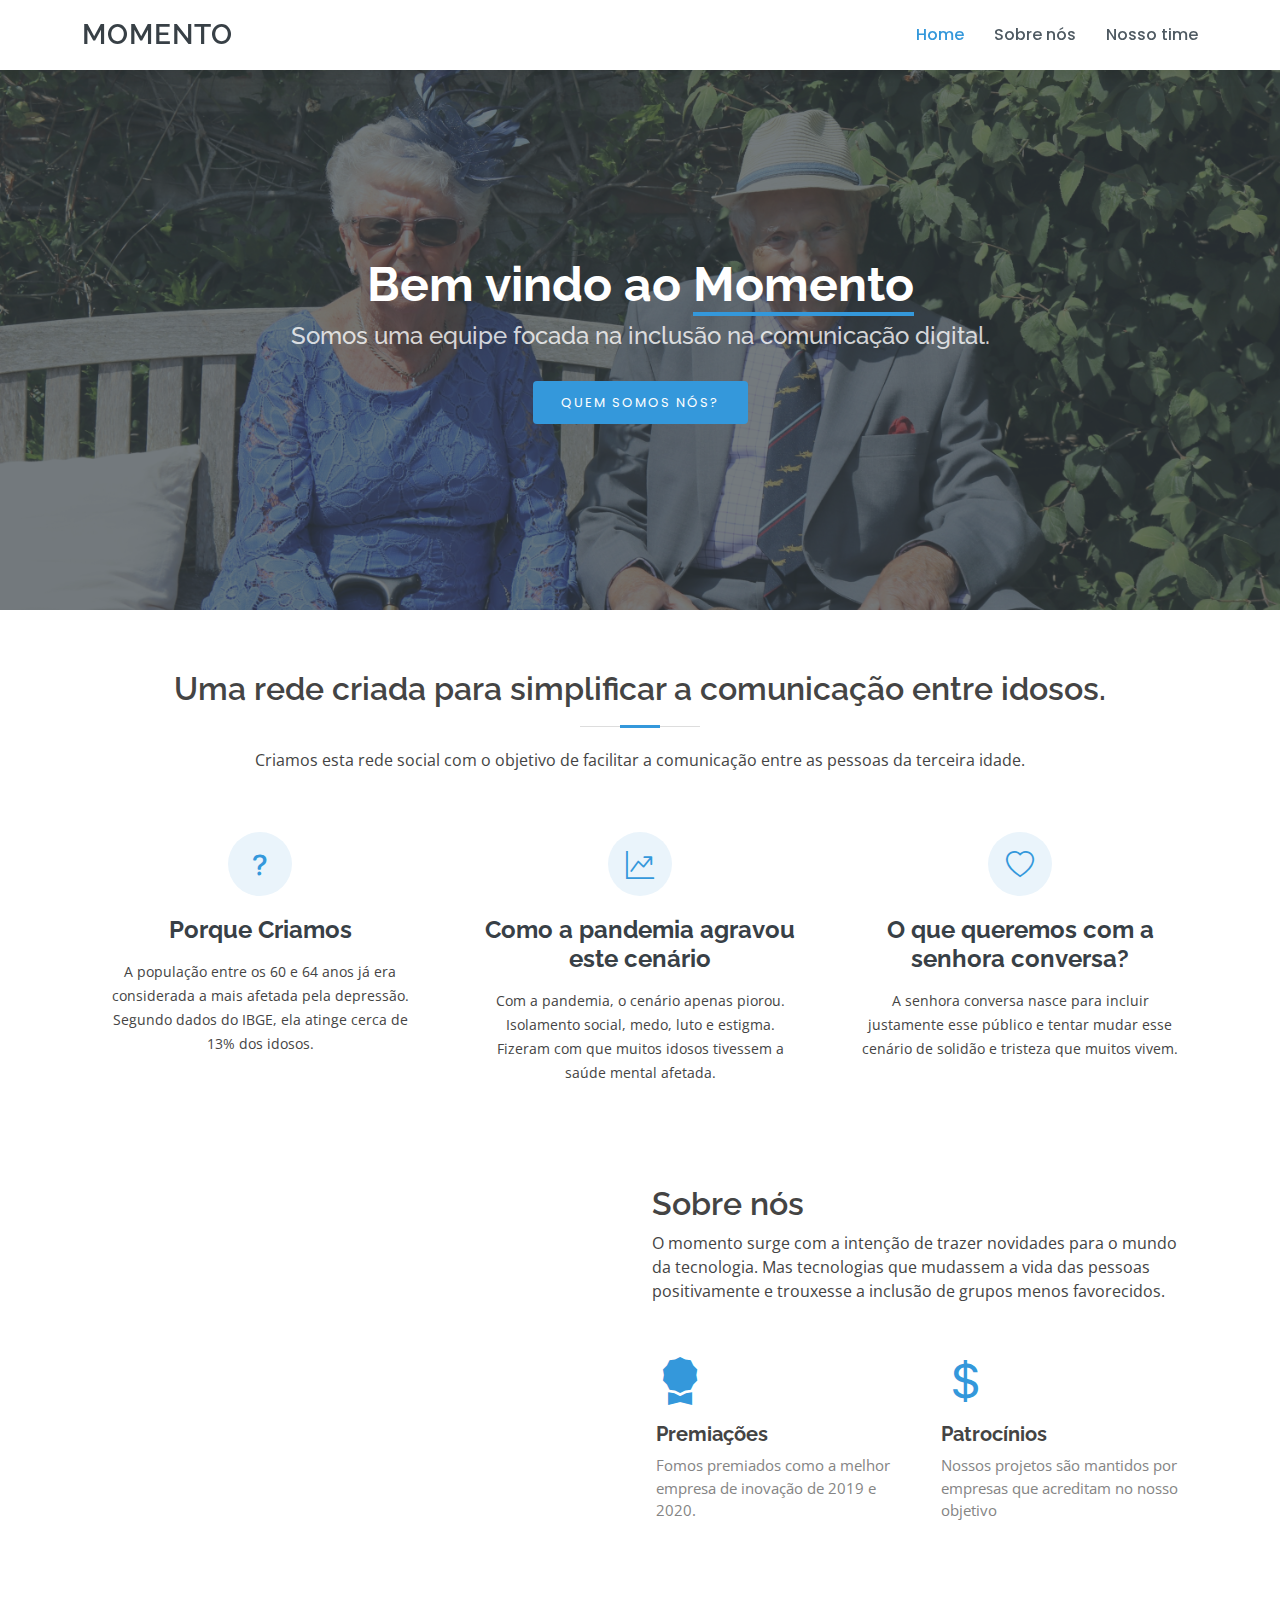
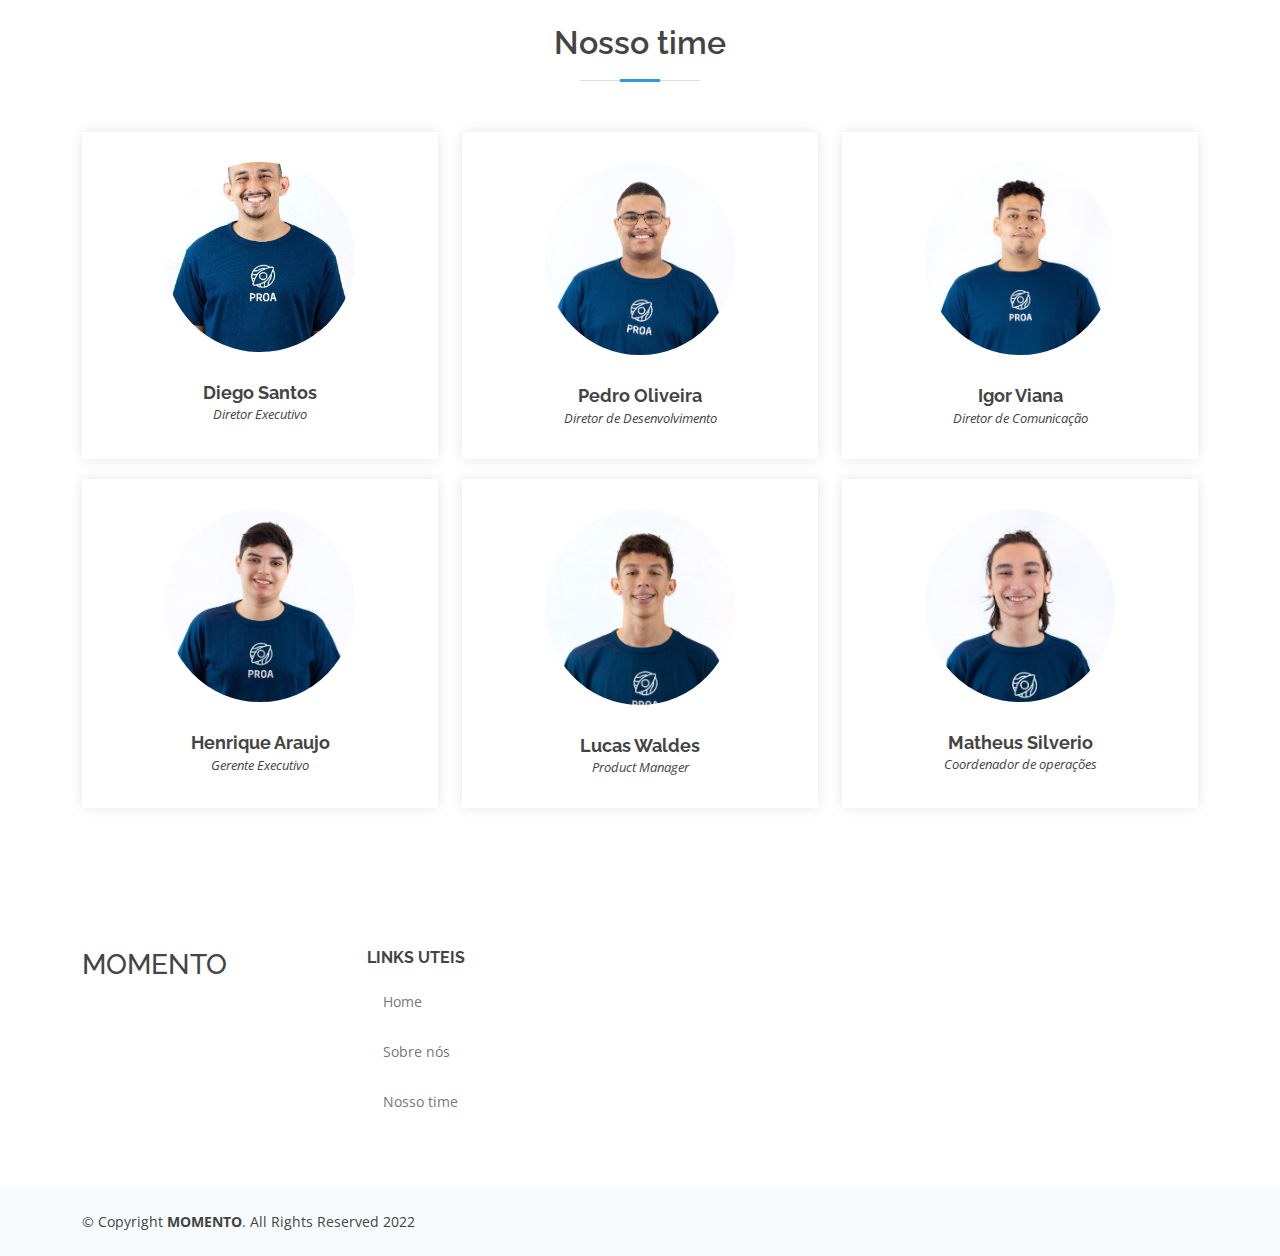
<file: index.html>
<!DOCTYPE html>
<html lang="pt-br">

<head>
  <meta charset="utf-8">
  <meta content="width=device-width, initial-scale=1.0" name="viewport">

  <title>Momento: Senhora Conversa</title>
  <meta content="Somos uma rede social criada com o intuito de melhorar a vida da terceira idade" name="description">
  <meta content="Terceira idade" name="keywords">

  <link type="image/png" sizes="32x32" rel="icon" href="../assets/img/icons8-moizhusnain-corporation-32.png">

  <link href="https://fonts.googleapis.com/css?family=Open+Sans:300,300i,400,400i,600,600i,700,700i|Raleway:300,300i,400,400i,500,500i,600,600i,700,700i|Poppins:300,300i,400,400i,500,500i,600,600i,700,700i" rel="stylesheet">

  <link href="assets/vendor/bootstrap/css/bootstrap.min.css" rel="stylesheet">
  <link href="assets/vendor/bootstrap-icons/bootstrap-icons.css" rel="stylesheet">
  <link href="assets/vendor/boxicons/css/boxicons.min.css" rel="stylesheet">
  <link href="assets/vendor/glightbox/css/glightbox.min.css" rel="stylesheet">
  <link href="assets/vendor/swiper/swiper-bundle.min.css" rel="stylesheet">

  <link href="assets/css/style.css" rel="stylesheet">

</head>

<body>

  <header id="header" class="fixed-top d-flex align-items-center">
    <div class="container d-flex align-items-center">

      <div class="logo me-auto">
        <h1><a href="index.html">Momento</a></h1>
      </div>

      <nav id="navbar" class="navbar order-last order-lg-0">
        <ul>
          <li><a class="nav-link scrollto active" href="#hero">Home</a></li>
          <li><a class="nav-link scrollto" href="#about">Sobre nós</a></li>
          <li><a class="nav-link scrollto" href="#team">Nosso time</a></li>
        </ul>
        <i class="bi bi-list mobile-nav-toggle"></i>
      </nav>

    </div>
  </header>

  <section id="hero" class="d-flex flex-column justify-content-center align-items-center">
    <div class="container text-center text-md-left" data-aos="fade-up">
      <h1>Bem vindo ao <span>Momento</span></h1>
      <h2>Somos uma equipe focada na inclusão na comunicação digital.</h2>
      <a href="#about" class="btn-get-started scrollto">Quem somos nós?</a>
    </div>
  </section>

  <main id="main">

    <section id="what-we-do" class="what-we-do">
      <div class="container">

        <div class="section-title">
          <h2>Uma rede criada para simplificar a comunicação entre idosos.</h2>
          <p>Criamos esta rede social com o objetivo de facilitar a comunicação entre as pessoas da terceira idade.</p>
        </div>

        <div class="row">
          <div class="col-lg-4 col-md-6 d-flex align-items-stretch">
            <div class="icon-box">
              <div class="icon"><i class="bi bi-question-lg"></i></div>
              <h4><a href="">Porque Criamos</a></h4>
              <p>A população entre os 60 e 64 anos já era considerada a mais afetada pela depressão. Segundo dados do IBGE, ela atinge cerca de 13% dos idosos. 
            </div>
          </div>

          <div class="col-lg-4 col-md-6 d-flex align-items-stretch mt-4 mt-md-0">
            <div class="icon-box">
              <div class="icon"><i class="bi bi-graph-up-arrow"></i></div>
              <h4><a href="">Como a pandemia agravou este cenário</a></h4>
              <p>Com a pandemia, o cenário apenas piorou. Isolamento social, medo, luto e estigma. Fizeram com que muitos idosos tivessem a saúde mental afetada. 
              </p>
            </div>
          </div>

          <div class="col-lg-4 col-md-6 d-flex align-items-stretch mt-4 mt-lg-0">
            <div class="icon-box">
              <div class="icon"><i class="bi bi-heart"></i></div>
              <h4><a href="">O que queremos com a senhora conversa?</a></h4>
              <p>A senhora conversa nasce para incluir justamente esse público e 
                tentar mudar esse cenário de solidão e tristeza que muitos vivem.
              </p>
            </div>
          </div>

        </div>

      </div>
    </section>

    <section id="about" class="about">
      <div class="container">

        <div class="row">
          <div class="col-lg-6">
            <iframe width="560" height="315" src="https://www.youtube.com/embed/j7qsgeomZ40" title="YouTube video player" frameborder="0" allow="accelerometer; autoplay; clipboard-write; encrypted-media; gyroscope; picture-in-picture" allowfullscreen></iframe>
          </div>
          <div class="col-lg-6 pt-4 pt-lg-0">
            <h3>Sobre nós</h3>
            <p>
              O momento surge com a intenção de trazer novidades para o mundo da tecnologia. Mas tecnologias que mudassem a vida das pessoas positivamente e trouxesse a inclusão de grupos menos favorecidos.
            </p>
            <div class="row icon-boxes">
              <div class="col-md-6 p-3">
                <i class="bi bi-award-fill"></i>
                <h4>Premiações</h4>
                <p>Fomos premiados como a melhor empresa de inovação de 2019 e 2020.</p>
              </div>
              <div class="col-md-6 mt-4 mt-md-0 p-3">
                <i class="bi bi-currency-dollar"></i>
                <h4>Patrocínios</h4>
                <p>Nossos projetos são mantidos por empresas que acreditam no nosso objetivo</p>
              </div>
            </div>
          </div>
        </div>
      </div>
    </section>


    <section id="team" class="team">
      <div class="container">
        <div class="section-title">
          <h2>Nosso time</h2>    
        </div>

        <div class="row">
          <div class="col-lg-4 col-md-6 d-flex align-items-stretch">
            <div class="member">
              <img src="assets/img/1654026790569.jpg" alt="">
              <h4>Diego Santos</h4>
              <span>Diretor Executivo</span>
             
            </div>
          </div>

          <div class="col-lg-4 col-md-6 d-flex align-items-stretch">
            <div class="member">
              <img src="assets/img/pedro.jpeg" alt="">
              <h4>Pedro Oliveira</h4>
              <span>Diretor de Desenvolvimento</span>
              
            </div>
          </div>

          <div class="col-lg-4 col-md-6 d-flex align-items-stretch">
            <div class="member">
              <img src="assets/img/igor.jpeg" alt="">
              <h4>Igor Viana</h4>
              <span>Diretor de Comunicação</span>  
            </div>
          </div>

        </div>

        <div class="row">
          <div class="col-lg-4 col-md-6 d-flex align-items-stretch">
            <div class="member">
              <img src="assets/img/h.jpeg" alt="">
              <h4>Henrique Araujo</h4>
              <span>Gerente Executivo</span>
             
            </div>
          </div>

          <div class="col-lg-4 col-md-6 d-flex align-items-stretch">
            <div class="member">
              <img src="assets/img/waldes.jpeg" alt="">
              <h4>Lucas Waldes</h4>
              <span>Product Manager</span>
              
            </div>
          </div>

          <div class="col-lg-4 col-md-6 d-flex align-items-stretch">
            <div class="member">
              <img src="assets/img/matheus.jpeg" alt="">
              <h4>Matheus Silverio</h4>
              <span>Coordenador de operações</span>  
            </div>
          </div>

        </div>

      </div>
    </section>


  </main>


  <footer id="footer">

    <div class="footer-top">
      <div class="container">
        <div class="row">

          <div class="col-lg-3 col-md-6 footer-contact">
            <h3>MOMENTO</h3>
          </div>

          <div class="col-lg-2 col-md-6 footer-links">
            <h4>LINKS UTEIS</h4>
            <ul>
              <li><a class="nav-link scrollto active" href="#hero">Home</a></li>
              <li><a class="nav-link scrollto" href="#about">Sobre nós</a></li>
              <li><a class="nav-link scrollto" href="#team">Nosso time</a></li>
            </ul>
          </div>
       </div>
      </div>
    </div>

    <div class="container d-md-flex py-4">

      <div class="me-md-auto text-center text-md-start">
        <div class="copyright">
          &copy; Copyright <strong><span>MOMENTO</span></strong>. All Rights Reserved 2022
        </div>
      </div>
    </div>
  </footer>

  <a href="#" class="back-to-top d-flex align-items-center justify-content-center"><i class="bi bi-arrow-up-short"></i></a>

  <!-- Vendor JS Files -->
  <script src="assets/vendor/purecounter/purecounter.js"></script>
  <script src="assets/vendor/bootstrap/js/bootstrap.bundle.min.js"></script>
  <script src="assets/vendor/glightbox/js/glightbox.min.js"></script>
  <script src="assets/vendor/isotope-layout/isotope.pkgd.min.js"></script>
  <script src="assets/vendor/swiper/swiper-bundle.min.js"></script>
  <script src="assets/vendor/waypoints/noframework.waypoints.js"></script>
  <script src="assets/vendor/php-email-form/validate.js"></script>

  <!-- Template Main JS File -->
  <script src="assets/js/main.js"></script>

</body>

</html>
</file>
<file: assets/css/style.css>
body {
  font-family: "Open Sans", sans-serif;
  color: #444444;
}

a {
  color: #3498db;
  text-decoration: none;
}

a:hover {
  color: #5faee3;
  text-decoration: none;
}

h1, h2, h3, h4, h5, h6 {
  font-family: "Raleway", sans-serif;
}

.back-to-top {
  position: fixed;
  visibility: hidden;
  opacity: 0;
  right: 15px;
  bottom: 15px;
  z-index: 996;
  background: #3498db;
  width: 40px;
  height: 40px;
  border-radius: 4px;
  transition: all 0.4s;
}
.back-to-top i {
  font-size: 28px;
  color: #fff;
  line-height: 0;
}
.back-to-top:hover {
  background: #57aae1;
  color: #fff;
}
.back-to-top.active {
  visibility: visible;
  opacity: 1;
}


#header {
  height: 70px;
  transition: all 0.5s;
  z-index: 997;
  transition: all 0.5s;
  background: #fff;
  box-shadow: 0px 2px 15px rgba(0, 0, 0, 0.1);
}
#header .logo h1 {
  font-size: 28px;
  margin: 0;
  font-weight: 600;
  letter-spacing: 1px;
  text-transform: uppercase;
  color: #384046;
}
#header .logo h1 a, #header .logo h1 a:hover {
  color: #384046;
  text-decoration: none;
}
#header .logo img {
  max-height: 40px;
}


.header-social-links {
  margin: 0 0 0 30px;
}
.header-social-links a {
  color: #9ba6af;
  padding-left: 8px;
  display: inline-block;
  line-height: 0px;
  transition: 0.3s;
}
.header-social-links a i {
  line-height: 0;
}
.header-social-links a:hover {
  color: #3498db;
}
@media (max-width: 768px) {
  .header-social-links {
    margin: 0 15px 0 0;
  }
}


.navbar {
  padding: 0;
}
.navbar ul {
  margin: 0;
  padding: 0;
  display: flex;
  list-style: none;
  align-items: center;
}
.navbar li {
  position: relative;
}
.navbar a, .navbar a:focus {
  display: flex;
  align-items: center;
  justify-content: space-between;
  padding: 10px 0 10px 30px;
  font-family: "Poppins", sans-serif;
  font-size: 16px;
  font-weight: 500;
  color: #4f5a62;
  white-space: nowrap;
  transition: 0.3s;
}
.navbar a i, .navbar a:focus i {
  font-size: 12px;
  line-height: 0;
  margin-left: 5px;
}
.navbar a:hover, .navbar .active, .navbar .active:focus, .navbar li:hover > a {
  color: #3498db;
}
.navbar .dropdown ul {
  display: block;
  position: absolute;
  left: 14px;
  top: calc(100% + 30px);
  margin: 0;
  padding: 10px 0;
  z-index: 99;
  opacity: 0;
  visibility: hidden;
  background: #fff;
  box-shadow: 0px 0px 30px rgba(127, 137, 161, 0.25);
  transition: 0.3s;
}
.navbar .dropdown ul li {
  min-width: 200px;
}
.navbar .dropdown ul a {
  padding: 10px 20px;
  font-size: 14px;
  font-weight: 400;
  color: #21262a;
}
.navbar .dropdown ul a i {
  font-size: 12px;
}
.navbar .dropdown ul a:hover, .navbar .dropdown ul .active:hover, .navbar .dropdown ul li:hover > a {
  color: #3498db;
}
.navbar .dropdown:hover > ul {
  opacity: 1;
  top: 100%;
  visibility: visible;
}
.navbar .dropdown .dropdown ul {
  top: 0;
  left: calc(100% - 30px);
  visibility: hidden;
}
.navbar .dropdown .dropdown:hover > ul {
  opacity: 1;
  top: 0;
  left: 100%;
  visibility: visible;
}
@media (max-width: 1366px) {
  .navbar .dropdown .dropdown ul {
    left: -90%;
  }
  .navbar .dropdown .dropdown:hover > ul {
    left: -100%;
  }
}

.mobile-nav-toggle {
  color: #384046;
  font-size: 28px;
  cursor: pointer;
  display: none;
  line-height: 0;
  transition: 0.5s;
}
.mobile-nav-toggle.bi-x {
  color: #fff;
}

@media (max-width: 991px) {
  .mobile-nav-toggle {
    display: block;
  }

  .navbar ul {
    display: none;
  }
}
.navbar-mobile {
  position: fixed;
  overflow: hidden;
  top: 0;
  right: 0;
  left: 0;
  bottom: 0;
  background: rgba(33, 38, 42, 0.9);
  transition: 0.3s;
  z-index: 999;
}
.navbar-mobile .mobile-nav-toggle {
  position: absolute;
  top: 15px;
  right: 15px;
}
.navbar-mobile ul {
  display: block;
  position: absolute;
  top: 55px;
  right: 15px;
  bottom: 15px;
  left: 15px;
  padding: 10px 0;
  background-color: #fff;
  overflow-y: auto;
  transition: 0.3s;
}
.navbar-mobile a, .navbar-mobile a:focus {
  padding: 10px 20px;
  font-size: 15px;
  color: #384046;
}
.navbar-mobile a:hover, .navbar-mobile .active, .navbar-mobile li:hover > a {
  color: #3498db;
}
.navbar-mobile .getstarted, .navbar-mobile .getstarted:focus {
  margin: 15px;
}
.navbar-mobile .dropdown ul {
  position: static;
  display: none;
  margin: 10px 20px;
  padding: 10px 0;
  z-index: 99;
  opacity: 1;
  visibility: visible;
  background: #fff;
  box-shadow: 0px 0px 30px rgba(127, 137, 161, 0.25);
}
.navbar-mobile .dropdown ul li {
  min-width: 200px;
}
.navbar-mobile .dropdown ul a {
  padding: 10px 20px;
}
.navbar-mobile .dropdown ul a i {
  font-size: 12px;
}
.navbar-mobile .dropdown ul a:hover, .navbar-mobile .dropdown ul .active:hover, .navbar-mobile .dropdown ul li:hover > a {
  color: #3498db;
}
.navbar-mobile .dropdown > .dropdown-active {
  display: block;
}


#hero {
  width: 100%;
  height: 60vh;
  background: url("../img/pexels-expect-best-1243332.jpg") center center;
  background-size: cover;
  position: relative;
  margin-top: 70px;
  padding: 0;
}
#hero:before {
  content: "";
  background: rgba(56, 64, 70, 0.7);
  position: absolute;
  bottom: 0;
  top: 0;
  left: 0;
  right: 0;
}
#hero .container {
  z-index: 2;
}
#hero h1 {
  margin: 0 0 10px 0;
  font-size: 48px;
  font-weight: 700;
  line-height: 56px;
  color: #fff;
}
#hero h1 span {
  border-bottom: 4px solid #3498db;
}
#hero h2 {
  color: rgba(255, 255, 255, 0.8);
  margin-bottom: 30px;
  font-size: 24px;
}
#hero .btn-get-started {
  font-family: "Poppins", sans-serif;
  font-weight: 400;
  font-size: 13px;
  letter-spacing: 2px;
  display: inline-block;
  padding: 12px 28px;
  border-radius: 4px;
  transition: ease-in-out 0.3s;
  color: #fff;
  background: #3498db;
  text-transform: uppercase;
}
#hero .btn-get-started:hover {
  background: #4ea5e0;
}
@media (max-width: 992px) {
  #hero {
    height: calc(100vh - 70px);
  }
}
@media (max-width: 768px) {
  #hero h1 {
    font-size: 30px;
    line-height: 36px;
  }
  #hero h2 {
    font-size: 18px;
    line-height: 24px;
    margin-bottom: 30px;
  }
}

/*--------------------------------------------------------------
# Sections General
--------------------------------------------------------------*/
section {
  padding: 60px 0;
}

.section-bg {
  background-color: #f7fbfe;
}

.section-title {
  text-align: center;
  padding-bottom: 30px;
}
.section-title h2 {
  font-size: 32px;
  font-weight: 600;
  margin-bottom: 20px;
  padding-bottom: 20px;
  position: relative;
}
.section-title h2::before {
  content: "";
  position: absolute;
  display: block;
  width: 120px;
  height: 1px;
  background: #ddd;
  bottom: 1px;
  left: calc(50% - 60px);
}
.section-title h2::after {
  content: "";
  position: absolute;
  display: block;
  width: 40px;
  height: 3px;
  background: #3498db;
  bottom: 0;
  left: calc(50% - 20px);
}
.section-title p {
  margin-bottom: 0;
}

/*--------------------------------------------------------------
# What We Do
--------------------------------------------------------------*/
.what-we-do .icon-box {
  text-align: center;
  padding: 30px 20px;
  transition: all ease-in-out 0.3s;
  background: #fff;
}
.what-we-do .icon-box .icon {
  margin: 0 auto;
  width: 64px;
  height: 64px;
  background: #eaf4fb;
  border-radius: 50px;
  display: flex;
  align-items: center;
  justify-content: center;
  margin-bottom: 20px;
  transition: ease-in-out 0.3s;
}
.what-we-do .icon-box .icon i {
  color: #3498db;
  font-size: 28px;
}
.what-we-do .icon-box h4 {
  font-weight: 700;
  margin-bottom: 15px;
  font-size: 24px;
}
.what-we-do .icon-box h4 a {
  color: #384046;
  transition: ease-in-out 0.3s;
}
.what-we-do .icon-box p {
  line-height: 24px;
  font-size: 14px;
  margin-bottom: 0;
}
.what-we-do .icon-box:hover {
  border-color: #fff;
  box-shadow: 0px 0 25px 0 rgba(0, 0, 0, 0.1);
}
.what-we-do .icon-box:hover h4 a, .what-we-do .icon-box:hover .icon i {
  color: #3498db;
}

/*--------------------------------------------------------------
# About
--------------------------------------------------------------*/
.about {
  padding: 10px 0;
}
.about h3 {
  font-weight: 600;
  font-size: 32px;
}
.about ul {
  list-style: none;
  padding: 0;
  font-size: 15px;
}
.about ul li + li {
  margin-top: 10px;
}
.about ul li {
  position: relative;
  padding-left: 26px;
}
.about ul i {
  position: absolute;
  left: 0;
  top: 0;
  font-size: 22px;
  color: #3498db;
}
.about .icon-boxes {
  padding-top: 10px;
}
.about .icon-boxes h4 {
  font-size: 20px;
  font-weight: 700;
  margin-top: 5px;
}
.about .icon-boxes i {
  font-size: 48px;
  color: #3498db;
}
.about .icon-boxes p {
  font-size: 15px;
  color: #848484;
}

/*--------------------------------------------------------------
# Skills
--------------------------------------------------------------*/
.skills .progress {
  height: 60px;
  display: block;
  background: none;
  border-radius: 0;
}
.skills .progress .skill {
  padding: 10px 0;
  margin: 0 0 6px 0;
  text-transform: uppercase;
  display: block;
  font-weight: 600;
  font-family: "Poppins", sans-serif;
  color: #384046;
}
.skills .progress .skill .val {
  float: right;
  font-style: normal;
}
.skills .progress-bar-wrap {
  background: #e8eaec;
}
.skills .progress-bar {
  width: 1px;
  height: 10px;
  transition: 0.9s;
  background-color: #5faee3;
}

/*--------------------------------------------------------------
# Counts
--------------------------------------------------------------*/
.counts {
  background: white;
  padding: 30px 0 40px 0;
}
.counts .count-box {
  padding: 30px 30px 25px 30px;
  width: 100%;
  position: relative;
  text-align: center;
  background: #fff;
}
.counts .count-box i {
  position: absolute;
  top: -25px;
  left: 50%;
  transform: translateX(-50%);
  font-size: 20px;
  background: #3498db;
  padding: 12px;
  color: #fff;
  border-radius: 50px;
  display: inline-flex;
  align-items: center;
  justify-content: center;
  width: 48px;
  height: 48px;
}
.counts .count-box span {
  font-size: 36px;
  display: block;
  font-weight: 600;
  color: #124364;
}
.counts .count-box p {
  padding: 0;
  margin: 0;
  font-family: "Raleway", sans-serif;
  font-size: 14px;
}

/*--------------------------------------------------------------
# Services
--------------------------------------------------------------*/
.services .icon-box {
  padding: 30px;
  border-radius: 6px;
  background: #fff;
  transition: ease-in-out 0.3s;
}
.services .icon-box i {
  float: left;
  color: #3498db;
  font-size: 40px;
  line-height: 0;
}
.services .icon-box h4 {
  margin-left: 70px;
  font-weight: 700;
  margin-bottom: 15px;
  font-size: 18px;
}
.services .icon-box h4 a {
  color: #384046;
  transition: 0.3s;
}
.services .icon-box p {
  margin-left: 70px;
  line-height: 24px;
  font-size: 14px;
}
.services .icon-box:hover {
  box-shadow: 0px 2px 22px rgba(0, 0, 0, 0.08);
}
.services .icon-box:hover h4 a {
  color: #3498db;
}

/*--------------------------------------------------------------
# Portfolio
--------------------------------------------------------------*/
.portfolio {
  padding: 60px 0;
}
.portfolio #portfolio-flters {
  padding: 0;
  margin: 0 0 35px 0;
  list-style: none;
  text-align: center;
}
.portfolio #portfolio-flters li {
  cursor: pointer;
  margin: 0 15px 15px 0;
  display: inline-block;
  padding: 10px 20px;
  font-size: 12px;
  line-height: 20px;
  color: #444444;
  border-radius: 4px;
  text-transform: uppercase;
  background: #fff;
  margin-bottom: 5px;
  transition: all 0.3s ease-in-out;
}
.portfolio #portfolio-flters li:hover, .portfolio #portfolio-flters li.filter-active {
  background: #3498db;
  color: #fff;
}
.portfolio #portfolio-flters li:last-child {
  margin-right: 0;
}
.portfolio .portfolio-wrap {
  box-shadow: 0px 2px 12px rgba(0, 0, 0, 0.08);
  transition: 0.3s;
}
.portfolio .portfolio-wrap:hover {
  box-shadow: 0px 4px 14px rgba(0, 0, 0, 0.16);
}
.portfolio .portfolio-item {
  position: relative;
  height: 360px;
  overflow: hidden;
}
.portfolio .portfolio-item figure {
  background: #000;
  overflow: hidden;
  height: 240px;
  position: relative;
  border-radius: 4px 4px 0 0;
  margin: 0;
}
.portfolio .portfolio-item figure:hover img {
  opacity: 0.4;
  transition: 0.4s;
}
.portfolio .portfolio-item figure .link-preview, .portfolio .portfolio-item figure .link-details {
  position: absolute;
  display: flex;
  align-items: center;
  justify-content: center;
  opacity: 0;
  line-height: 0;
  text-align: center;
  width: 36px;
  height: 36px;
  background: #fff;
  border-radius: 50%;
  transition: all 0.2s linear;
  overflow: hidden;
  font-size: 20px;
}
.portfolio .portfolio-item figure .link-preview i, .portfolio .portfolio-item figure .link-details i {
  color: #384046;
  line-height: 0;
}
.portfolio .portfolio-item figure .link-preview:hover, .portfolio .portfolio-item figure .link-details:hover {
  background: #3498db;
}
.portfolio .portfolio-item figure .link-preview:hover i, .portfolio .portfolio-item figure .link-details:hover i {
  color: #fff;
}
.portfolio .portfolio-item figure .link-preview {
  left: calc(50% - 38px);
  top: calc(50% - 18px);
}
.portfolio .portfolio-item figure .link-details {
  right: calc(50% - 38px);
  top: calc(50% - 18px);
}
.portfolio .portfolio-item figure:hover .link-preview {
  opacity: 1;
  left: calc(50% - 44px);
}
.portfolio .portfolio-item figure:hover .link-details {
  opacity: 1;
  right: calc(50% - 44px);
}
.portfolio .portfolio-item .portfolio-info {
  background: #fff;
  text-align: center;
  padding: 30px;
  height: 90px;
  border-radius: 0 0 3px 3px;
}
.portfolio .portfolio-item .portfolio-info h4 {
  font-size: 18px;
  line-height: 1px;
  font-weight: 700;
  margin-bottom: 18px;
  padding-bottom: 0;
}
.portfolio .portfolio-item .portfolio-info h4 a {
  color: #333;
}
.portfolio .portfolio-item .portfolio-info h4 a:hover {
  color: #3498db;
}
.portfolio .portfolio-item .portfolio-info p {
  padding: 0;
  margin: 0;
  color: #b8b8b8;
  font-weight: 500;
  font-size: 14px;
  text-transform: uppercase;
}

/*--------------------------------------------------------------
# Portfolio Details
--------------------------------------------------------------*/
.portfolio-details {
  padding-top: 0;
}
.portfolio-details .portfolio-details-slider img {
  width: 100%;
}
.portfolio-details .portfolio-details-slider .swiper-pagination {
  margin-top: 20px;
  position: relative;
}
.portfolio-details .portfolio-details-slider .swiper-pagination .swiper-pagination-bullet {
  width: 12px;
  height: 12px;
  background-color: #fff;
  opacity: 1;
  border: 1px solid #3498db;
}
.portfolio-details .portfolio-details-slider .swiper-pagination .swiper-pagination-bullet-active {
  background-color: #3498db;
}
.portfolio-details .portfolio-info {
  padding: 30px;
  box-shadow: 0px 0 30px rgba(56, 64, 70, 0.08);
}
.portfolio-details .portfolio-info h3 {
  font-size: 22px;
  font-weight: 700;
  margin-bottom: 20px;
  padding-bottom: 20px;
  border-bottom: 1px solid #eee;
}
.portfolio-details .portfolio-info ul {
  list-style: none;
  padding: 0;
  font-size: 15px;
}
.portfolio-details .portfolio-info ul li + li {
  margin-top: 10px;
}
.portfolio-details .portfolio-description {
  padding-top: 30px;
}
.portfolio-details .portfolio-description h2 {
  font-size: 26px;
  font-weight: 700;
  margin-bottom: 20px;
}
.portfolio-details .portfolio-description p {
  padding: 0;
}

/*--------------------------------------------------------------
# Testimonials
--------------------------------------------------------------*/
.testimonials .testimonials-carousel, .testimonials .testimonials-slider {
  overflow: hidden;
}
.testimonials .testimonial-item {
  box-sizing: content-box;
  padding: 30px 30px 0 30px;
  margin: 30px 15px;
  text-align: center;
  min-height: 350px;
  box-shadow: 0px 2px 12px rgba(0, 0, 0, 0.08);
  background: #fff;
}
.testimonials .testimonial-item .testimonial-img {
  width: 90px;
  border-radius: 50%;
  border: 4px solid #fff;
  margin: 0 auto;
}
.testimonials .testimonial-item h3 {
  font-size: 18px;
  font-weight: bold;
  margin: 10px 0 5px 0;
  color: #111;
}
.testimonials .testimonial-item h4 {
  font-size: 14px;
  color: #999;
  margin: 0;
}
.testimonials .testimonial-item .quote-icon-left, .testimonials .testimonial-item .quote-icon-right {
  color: #e1f0fa;
  font-size: 26px;
}
.testimonials .testimonial-item .quote-icon-left {
  display: inline-block;
  left: -5px;
  position: relative;
}
.testimonials .testimonial-item .quote-icon-right {
  display: inline-block;
  right: -5px;
  position: relative;
  top: 10px;
}
.testimonials .testimonial-item p {
  font-style: italic;
  margin: 0 auto 15px auto;
}
.testimonials .swiper-pagination {
  margin-top: 20px;
  position: relative;
}
.testimonials .swiper-pagination .swiper-pagination-bullet {
  width: 12px;
  height: 12px;
  background-color: #fff;
  opacity: 1;
  border: 1px solid #3498db;
}
.testimonials .swiper-pagination .swiper-pagination-bullet-active {
  background-color: #3498db;
}

/*--------------------------------------------------------------
# Team
--------------------------------------------------------------*/
.team .member {
  text-align: center;
  margin-bottom: 20px;
  box-shadow: 0px 0px 12px 0px rgba(0, 0, 0, 0.1);
  padding: 30px 20px;
  background: #fff;
}
.team .member img {
  max-width: 60%;
  border-radius: 50%;
  margin: 0 0 30px 0;
}
.team .member h4 {
  font-weight: 700;
  margin-bottom: 2px;
  font-size: 18px;
}
.team .member span {
  font-style: italic;
  display: block;
  font-size: 13px;
}
.team .member p {
  padding-top: 10px;
  font-size: 14px;
  font-style: italic;
  color: #aaaaaa;
}
.team .member .social {
  margin-top: 15px;
}
.team .member .social a {
  color: #919191;
  transition: 0.3s;
}
.team .member .social a:hover {
  color: #3498db;
}
.team .member .social i {
  font-size: 18px;
  margin: 0 2px;
}

/*--------------------------------------------------------------
# Contact
--------------------------------------------------------------*/
.contact .info-wrap {
  padding: 30px;
  background: #fff;
  border-radius: 4px;
}
.contact .info i {
  font-size: 20px;
  color: #3498db;
  float: left;
  width: 44px;
  height: 44px;
  background: #eaf4fb;
  display: flex;
  justify-content: center;
  align-items: center;
  border-radius: 50px;
  transition: all 0.3s ease-in-out;
}
.contact .info h4 {
  padding: 0 0 0 60px;
  font-size: 22px;
  font-weight: 600;
  margin-bottom: 5px;
  color: #384046;
}
.contact .info p {
  padding: 0 0 0 60px;
  margin-bottom: 0;
  font-size: 14px;
  color: #65747f;
}
.contact .info:hover i {
  background: #3498db;
  color: #fff;
}
.contact .php-email-form {
  width: 100%;
  padding: 30px;
  background: #fff;
  border-radius: 4px;
}
.contact .php-email-form .form-group {
  padding-bottom: 8px;
}
.contact .php-email-form .validate {
  display: none;
  color: red;
  margin: 0 0 15px 0;
  font-weight: 400;
  font-size: 13px;
}
.contact .php-email-form .error-message {
  display: none;
  color: #fff;
  background: #ed3c0d;
  text-align: left;
  padding: 15px;
  font-weight: 600;
}
.contact .php-email-form .error-message br + br {
  margin-top: 25px;
}
.contact .php-email-form .sent-message {
  display: none;
  color: #fff;
  background: #18d26e;
  text-align: center;
  padding: 15px;
  font-weight: 600;
}
.contact .php-email-form .loading {
  display: none;
  background: #fff;
  text-align: center;
  padding: 15px;
}
.contact .php-email-form .loading:before {
  content: "";
  display: inline-block;
  border-radius: 50%;
  width: 24px;
  height: 24px;
  margin: 0 10px -6px 0;
  border: 3px solid #18d26e;
  border-top-color: #eee;
  -webkit-animation: animate-loading 1s linear infinite;
  animation: animate-loading 1s linear infinite;
}
.contact .php-email-form input, .contact .php-email-form textarea {
  border-radius: 0;
  box-shadow: none;
  font-size: 14px;
}
.contact .php-email-form input {
  height: 44px;
}
.contact .php-email-form textarea {
  padding: 10px 12px;
}
.contact .php-email-form button[type=submit] {
  background: #3498db;
  border: 0;
  padding: 10px 24px;
  color: #fff;
  transition: 0.4s;
  border-radius: 4px;
}
.contact .php-email-form button[type=submit]:hover {
  background: #5faee3;
}
@-webkit-keyframes animate-loading {
  0% {
    transform: rotate(0deg);
  }
  100% {
    transform: rotate(360deg);
  }
}
@keyframes animate-loading {
  0% {
    transform: rotate(0deg);
  }
  100% {
    transform: rotate(360deg);
  }
}

/*--------------------------------------------------------------
# Breadcrumbs
--------------------------------------------------------------*/
.breadcrumbs {
  padding: 40px 0;
  margin-top: 70px;
}
.breadcrumbs h2 {
  font-size: 26px;
  font-weight: 300;
}
.breadcrumbs ol {
  display: flex;
  flex-wrap: wrap;
  list-style: none;
  padding: 0;
  margin: 0;
  font-size: 15px;
}
.breadcrumbs ol li + li {
  padding-left: 10px;
}
.breadcrumbs ol li + li::before {
  display: inline-block;
  padding-right: 10px;
  color: #4f5a62;
  content: "/";
}
@media (max-width: 768px) {
  .breadcrumbs .d-flex {
    display: block !important;
  }
  .breadcrumbs ol {
    display: block;
  }
  .breadcrumbs ol li {
    display: inline-block;
  }
}

/*--------------------------------------------------------------
# Footer
--------------------------------------------------------------*/
#footer {
  color: #444444;
  font-size: 14px;
  background: #f7fbfe;
}
#footer .footer-top {
  padding: 60px 0 30px 0;
  background: #fff;
}
#footer .footer-top .footer-contact {
  margin-bottom: 30px;
}
#footer .footer-top .footer-contact h4 {
  font-size: 22px;
  margin: 0 0 30px 0;
  padding: 2px 0 2px 0;
  line-height: 1;
  font-weight: 700;
}
#footer .footer-top .footer-contact p {
  font-size: 14px;
  line-height: 24px;
  margin-bottom: 0;
  font-family: "Raleway", sans-serif;
  color: #777777;
}
#footer .footer-top h4 {
  font-size: 16px;
  font-weight: bold;
  color: #444444;
  position: relative;
  padding-bottom: 12px;
}
#footer .footer-top .footer-links {
  margin-bottom: 30px;
}
#footer .footer-top .footer-links ul {
  list-style: none;
  padding: 0;
  margin: 0;
}
#footer .footer-top .footer-links ul i {
  padding-right: 2px;
  color: #3498db;
  font-size: 18px;
  line-height: 1;
}
#footer .footer-top .footer-links ul li {
  padding: 10px 0;
  display: flex;
  align-items: center;
}
#footer .footer-top .footer-links ul li:first-child {
  padding-top: 0;
}
#footer .footer-top .footer-links ul a {
  color: #777777;
  transition: 0.3s;
  display: inline-block;
  line-height: 1;
}
#footer .footer-top .footer-links ul a:hover {
  text-decoration: none;
  color: #3498db;
}
#footer .footer-newsletter {
  font-size: 15px;
}
#footer .footer-newsletter h4 {
  font-size: 16px;
  font-weight: bold;
  color: #444444;
  position: relative;
  padding-bottom: 12px;
}
#footer .footer-newsletter form {
  margin-top: 30px;
  background: #fff;
  padding: 6px 10px;
  position: relative;
  border-radius: 4px;
  text-align: left;
  border: 1px solid #b6daf2;
}
#footer .footer-newsletter form input[type=email] {
  border: 0;
  padding: 4px 8px;
  width: calc(100% - 100px);
}
#footer .footer-newsletter form input[type=submit] {
  position: absolute;
  top: 0;
  right: -2px;
  bottom: 0;
  border: 0;
  background: none;
  font-size: 16px;
  padding: 0 20px 2px 20px;
  background: #3498db;
  color: #fff;
  transition: 0.3s;
  border-radius: 0 4px 4px 0;
  box-shadow: 0px 2px 15px rgba(0, 0, 0, 0.1);
}
#footer .footer-newsletter form input[type=submit]:hover {
  background: #57aae1;
}
#footer .credits {
  padding-top: 5px;
  font-size: 13px;
  color: #444444;
}
#footer .social-links a {
  font-size: 18px;
  display: inline-block;
  background: #3498db;
  color: #fff;
  line-height: 1;
  padding: 8px 0;
  margin-right: 4px;
  border-radius: 50%;
  text-align: center;
  width: 36px;
  height: 36px;
  transition: 0.3s;
}
#footer .social-links a:hover {
  background: #5faee3;
  color: #fff;
  text-decoration: none;
}
</file>
